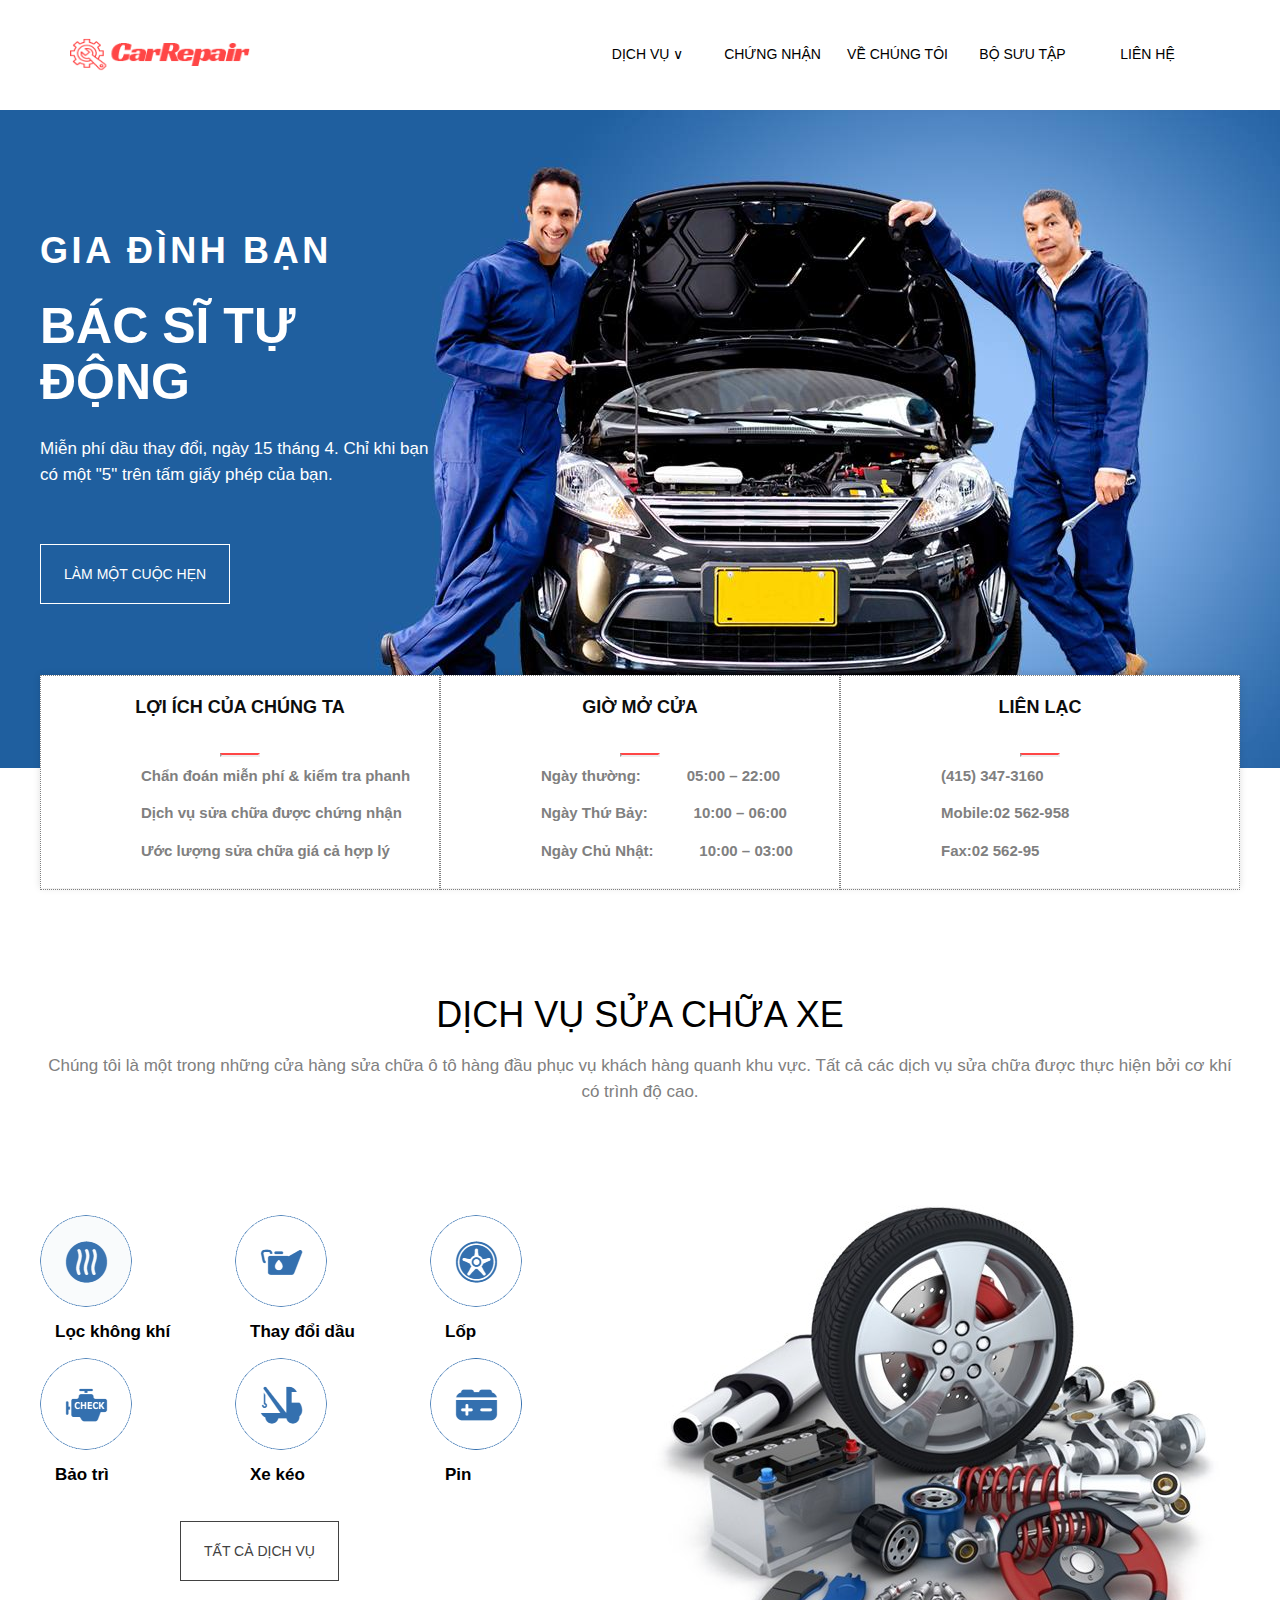
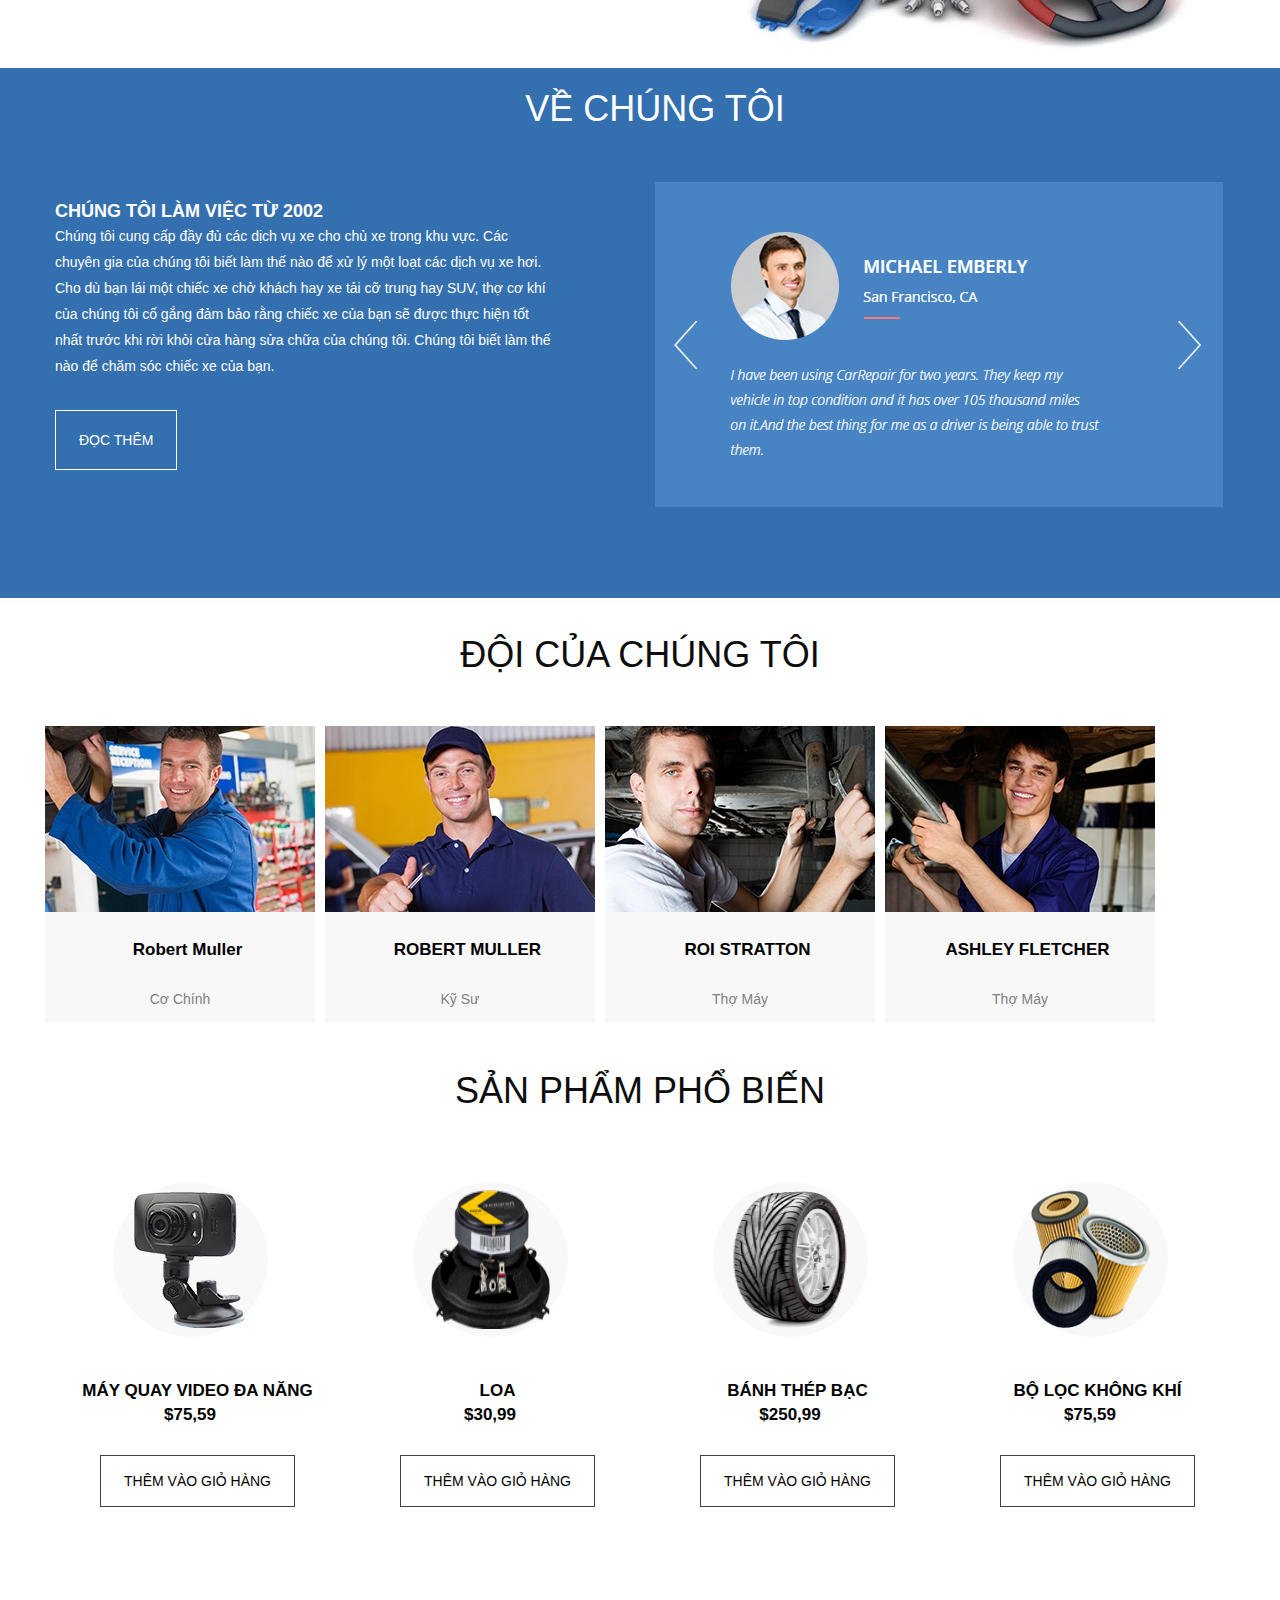
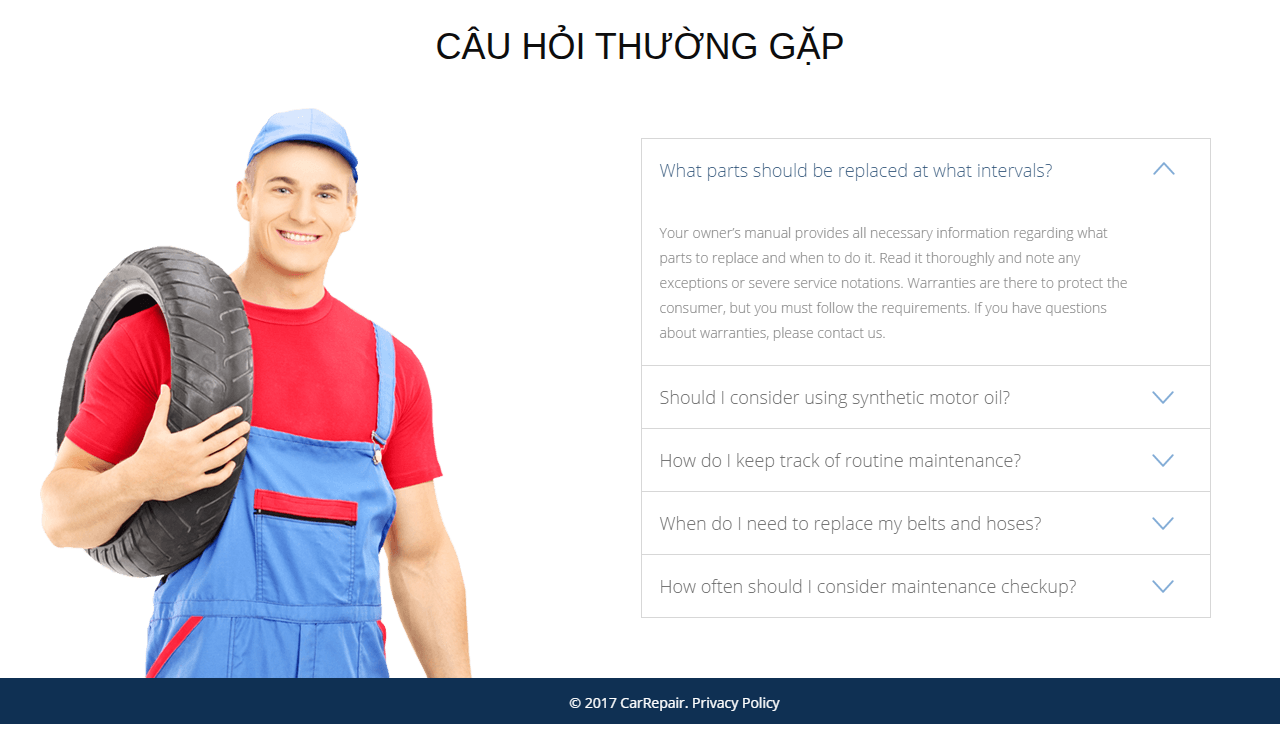
<file: index.html>
<!doctype html>
<html>
<head>
<meta charset="utf-8">
<title>Trang Chủ</title>
<link href="css/style.css" rel="stylesheet">
<script src="js/jquery-1.9.1.min.js"></script>
<script src="js/menu.js"></script>

</head>

<body>
	<main>
		<header>
			<nav>
				<div class="logo">
					<a href="index.html">
						<img src="images/brand.png" width="180" height="33">
					</a>
				</div>
				<div class="menu">
					<ul id="sub1">
						<li><a href="lienhe.html">Liên hệ </a>	</li>
						<li><a href="bosuutap.html">Bộ sưu tập </a></li>
						<li><a href="vechungtoi.html">Về chúng tôi </a></li>
						<li><a href="chungnhan.html">Chứng nhận </a></li>
						<li>
							<a href="">Dịch vụ &or;</a>
							<ul id="sub2">
								<li> <a href="">&rArr; Lọc Ari  </a></li>
								<li><a href="">&rArr; Pin </a></li>
								<li><a href="">&rArr; Lốp </a></li>
								<li><a href="">&rArr; Bảo trì </a></li>
								<li><a href="">&rArr; Xe kéo </a></li>
								<li><a href="">&rArr; Trang 404 </a></li>
							</ul>
						</li>
					</ul>
				</div>
			</nav>
		</header>
		<section id="banner">
			<div class="thongtin">
				<div class="chu">
					<h3>GIA ĐÌNH BẠN</h3><br>
					<h1>BÁC SĨ TỰ ĐỘNG</h1><br>
					<p class="chunho">Miễn phí dầu thay đổi, ngày 15 tháng 4. Chỉ khi bạn có một "5" trên tấm giấy phép của bạn.</p><br>
					<a class="button" href="#">LÀM MỘT CUỘC HẸN</a>
				</div>
				
			</div>
		</section>
		<section id="info">
			<div class="our">
				<div class="thong">
					<h6>LỢI ÍCH CỦA CHÚNG TA</h6><br>
					<hr class="divider">
					<ul id="marked">
                  		<li>Chẩn đoán miễn phí &amp; kiểm tra phanh</li>
                  		<li>Dịch vụ sửa chữa được chứng nhận</li>
                 		<li>Ước lượng sửa chữa giá cả hợp lý</li>
                	</ul>
				</div>
				<div class="thong">
					<h6>GIỜ MỞ CỬA</h6><br>
					<hr class="divider">
					<ul id="marked">
                  		<li>Ngày thường:&nbsp;&nbsp;&nbsp;&nbsp;&nbsp;&nbsp;&nbsp;&nbsp;&nbsp;&nbsp;&nbsp;05:00 – 22:00</li>
                  		<li>Ngày Thứ Bảy:&nbsp;&nbsp;&nbsp;&nbsp;&nbsp;&nbsp;&nbsp;&nbsp;&nbsp;&nbsp;&nbsp;10:00 – 06:00</li>
                 		<li>Ngày Chủ Nhật:&nbsp;&nbsp;&nbsp;&nbsp;&nbsp;&nbsp;&nbsp;&nbsp;&nbsp;&nbsp;&nbsp;10:00 – 03:00</li>
                	</ul>
				</div>
				<div class="thong">
					<h6>LIÊN LẠC</h6><br>
					<hr class="divider">
					<ul id="marked">
                  		<li>(415) 347-3160</li>
                  		<li>Mobile:02 562-958</li>
                 		<li>Fax:02 562-95</li>
                	</ul>
				</div>
				
			</div>
		</section>
		<section id="giua">
			<div class="sell">
				<h3>Dịch vụ sửa chữa xe</h3>
				<p class="subtitle">Chúng tôi là một trong những cửa hàng sửa chữa ô tô hàng đầu phục vụ khách hàng quanh khu vực. Tất cả các dịch vụ sửa chữa được thực hiện bởi cơ khí có trình độ cao.</p>
				<div class="anh">
					<div class="trai">
						<div class="tow">
							<div class="cellid">
								<span class="icon"><img src="images/ic1.PNG"></span><br>
								<a class="link" href="#">Lọc không khí</a>
							</div>
							<div class="cellid">
								<span class="icon"><img src="images/ic2.PNG"></span><br>
								<a class="link" href="#">Thay đổi dầu</a>
							</div>
							<div class="cellid">
								<span class="icon"><img src="images/ic3.PNG"></span><br>
								<a class="link" href="#">Lốp</a>
							</div>
							<div class="cellid">
								<span class="icon"><img src="images/ic4.PNG"></span><br>
								<a class="link" href="#">Bảo trì</a>
							</div>
							<div class="cellid">
								<span class="icon"><img src="images/ic5.PNG"></span><br>
								<a class="link" href="#">Xe kéo</a>
							</div>
							<div class="cellid">
								<span class="icon"><img src="images/ic6.PNG"></span><br>
								<a class="link" href="#">Pin</a>
							</div>
							
							<a class="button2" href="#">TẤT CẢ DỊCH VỤ</a>
						</div>
						
					</div>
					<div class="phai">
						<img src="images/index-1-588x448.jpg">
					</div>
				</div>
			</div>
		</section>
		<section id="md">
			<section id="cangiua">
				<h3 id="about">VỀ CHÚNG TÔI</h3>
				<section id="giua22">
					<section id="we">
						<article>
							<h6 id="wee">CHÚNG TÔI LÀM VIỆC TỪ 2002</h6>
							<p id="tt">
								Chúng tôi cung cấp đầy đủ các dịch vụ xe cho chủ xe trong khu vực. Các chuyên gia của chúng tôi biết làm thế nào để xử lý một loạt các dịch vụ xe hơi. Cho dù bạn lái một chiếc xe chở khách hay xe tải cỡ trung hay SUV, thợ cơ khí của chúng tôi cố gắng đảm bảo rằng chiếc xe của bạn sẽ được thực hiện tốt nhất trước khi rời khỏi cửa hàng sửa chữa của chúng tôi. Chúng tôi biết làm thế nào để chăm sóc chiếc xe của bạn.
							</p>
							<a class="button" href="#">ĐỌC THÊM</a>
						</article>
					</section>
					<section id="san">
						<img src="images/hinh22.PNG">
					</section>
				</section>
			</section>
		</section>
		<section id="team">
			<section id="sell">
				<h3>ĐỘI CỦA CHÚNG TÔI</h3>
				<div class="kieu2">
              		<div class="anha"><img src="images/team-1-270x187.jpg" alt="" width="270" height="187">
                		<div class="caption">
                  			<h6><a class="link" href="#">Robert Muller</a></h6><span>Cơ Chính</span><a class="link" href="#">Tel: 800-700-6200</a>
               			</div>
              		</div>
       			</div>
       			<div class="kieu2">
              		<div class="anha"><img src="images/team-2-270x187.jpg" alt="" width="270" height="187">
                		<div class="caption">
                  			<h6><a class="link" href="#">ROBERT MULLER</a></h6><span>Kỹ Sư</span><a class="link" href="#">Tel: 800-700-6200</a>
               			</div>
              		</div>
       			</div>
       			<div class="kieu2">
              		<div class="anha"><img src="images/team-3-270x187.jpg" alt="" width="270" height="187">
                		<div class="caption">
                  			<h6><a class="link" href="#">ROI STRATTON</a></h6><span>Thợ Máy</span><a class="link" href="#">Tel: 800-700-6200</a>
               			</div>
              		</div>
       			</div>
       			<div class="kieu2">
              		<div class="anha"><img src="images/team-4-270x187.jpg" alt="" width="270" height="187">
                		<div class="caption">
                  			<h6><a class="link" href="#">ASHLEY FLETCHER</a></h6><span>Thợ Máy</span><a class="link" href="#">Tel: 800-700-6200</a>
               			</div>
              		</div>
       			</div>
				
			</section>
		</section>
		<section id="sanpham">
			<section id="sell33">
				<h3>SẢN PHẨM PHỔ BIẾN</h3>
				<div class="spp">
					<div class="sp">
						<div class="wrap"><img src="images/product-1-119x139.png" alt="" width="119" height="139">
                		</div>
                		<h6>
                			<a class="link" href="#">Máy quay video đa năng<br>$75,59</a>
                		</h6>
                		<a class="button3" href="#">THÊM VÀO GIỎ HÀNG</a>
					</div>
					<div class="sp">
						<div class="wrap"><img src="images/product-2-161x102.png" alt="" width="119" height="139">
                		</div>
                		<h6>
                			<a class="link" href="#">LOA<br>$30,99</a>
                		</h6>
                		<a class="button3" href="#">THÊM VÀO GIỎ HÀNG</a>
					</div>
					<div class="sp">
						<div class="wrap"><img src="images/product-3-96x139.png" alt="" width="119" height="139">
                		</div>
                		<h6>
                			<a class="link" href="#">BÁNH THÉP BẠC<br>$250,99</a>
                		</h6>
                		<a class="button3" href="#">THÊM VÀO GIỎ HÀNG</a>
					</div>
					<div class="sp">
						<div class="wrap"><img src="images/product-4-134x136.png" alt="" width="119" height="139">
                		</div>
                		<h6>
                			<a class="link" href="#">BỘ LỌC KHÔNG KHÍ<br>$75,59</a>
                		</h6>
                		<a class="button3" href="#">THÊM VÀO GIỎ HÀNG</a>
					</div>
				</div>
			</section>
		</section>
		<section id="sanpham">
			<section id="sell33">
				<h3>CÂU HỎI THƯỜNG GẶP</h3>
				<div class="nguoi">
					<img src="images/index-2-433x570.png">
				</div>
				<div class="chu22">
					<img src="images/ttp.PNG">
				</div>
			</section>
		</section>
	
		<footer>
			<div class="foo">
				<img src="images/foooter.PNG">
			</div>
			
		</footer>
	</main>
</body>
</html>
</file>
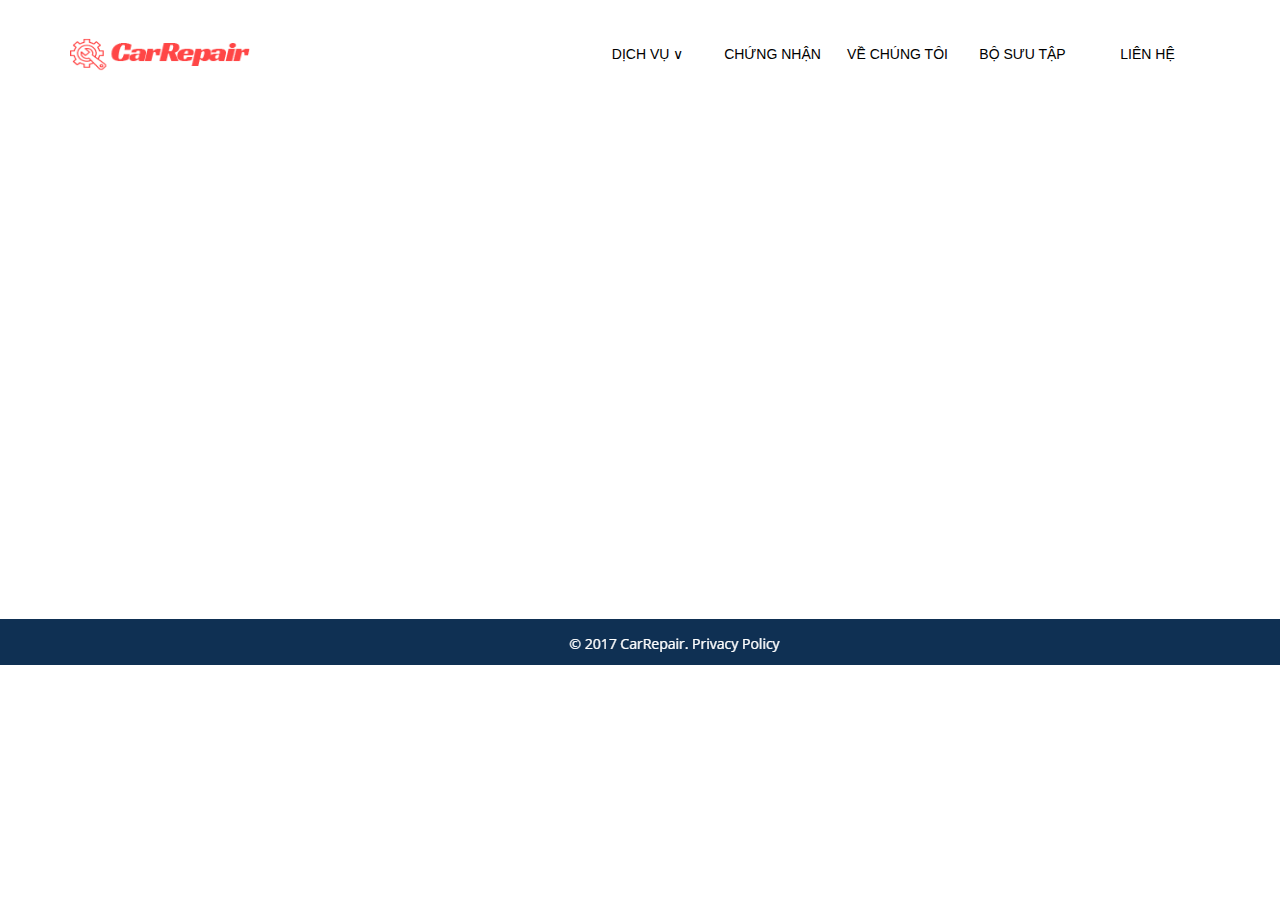
<file: bosuutap.html>
<!doctype html>
<html>
<head>
<meta charset="utf-8">
<title>Bộ Sưu Tập</title>
<link href="css/style3.css" rel="stylesheet">
<script src="js/jquery-1.9.1.min.js"></script>
<script src="js/menu.js"></script>
</head>

<body>
		<main>
		<header>
			<nav>
				<div class="logo">
					<a href="index.html">
						<img src="images/brand.png" width="180" height="33">
					</a>
				</div>
				<div class="menu">
					<ul id="sub1">
						<li><a href="lienhe.html">Liên hệ </a>	</li>
						<li><a href="bosuutap.html">Bộ sưu tập </a></li>
						<li><a href="vechungtoi.html">Về chúng tôi </a></li>
						<li><a href="chungnhan.html">Chứng nhận </a></li>
						<li>
							<a href="">Dịch vụ &or;</a>
							<ul id="sub2">
								<li> <a href="">&rArr; Lọc Ari  </a></li>
								<li><a href="">&rArr; Pin </a></li>
								<li><a href="">&rArr; Lốp </a></li>
								<li><a href="">&rArr; Bảo trì </a></li>
								<li><a href="">&rArr; Xe kéo </a></li>
								<li><a href="">&rArr; Trang 404 </a></li>
							</ul>
						</li>
					</ul>
				</div>
			</nav>
		</header>
		<section id="bosuutap">
			<div class="sell">
				<iframe width="1200" height="500" src="https://www.youtube.com/embed/YGCFmxqfPeQ?ecver=1" frameborder="0" allowfullscreen></iframe>
			</div>
		</section>
		<footer>
			<div class="foo">
				<img src="images/foooter.PNG">
			</div>
			
		</footer>
	</main>
</body>
</html>
</file>
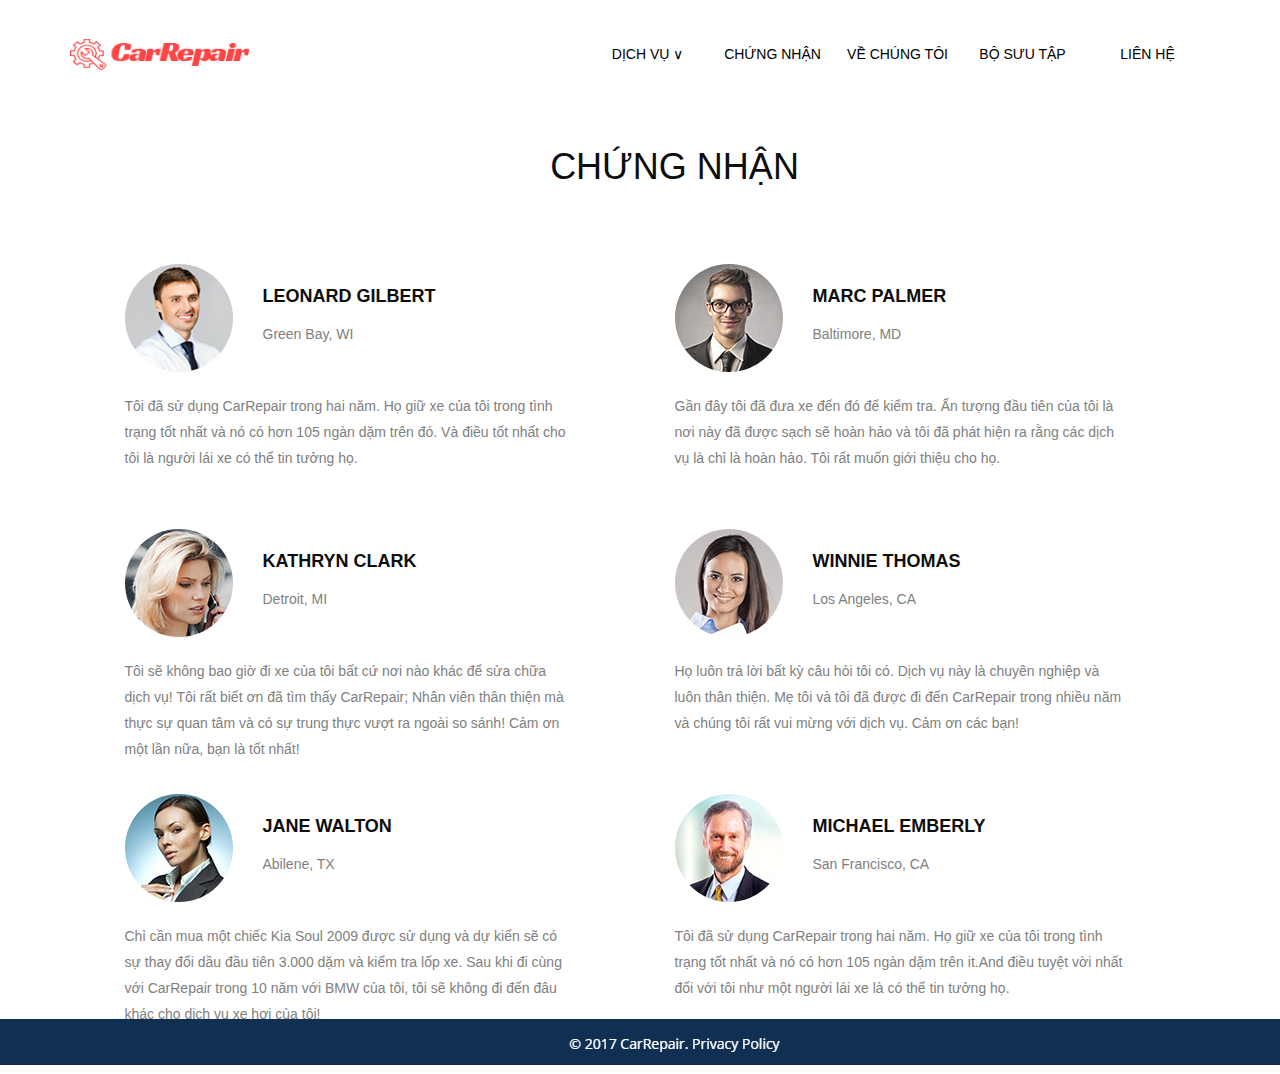
<file: chungnhan.html>
<!doctype html>
<html>
<head>
<meta charset="utf-8">
<title>Chứng Nhận</title>
<link href="css/style1.css" rel="stylesheet">
<script src="js/jquery-1.9.1.min.js"></script>
<script src="js/menu.js"></script>
</head>
	<main>
		<header>
			<nav>
				<div class="logo">
					<a href="index.html">
						<img src="images/brand.png" width="180" height="33">
					</a>
				</div>
				<div class="menu">
					<ul id="sub1">
						<li><a href="lienhe.html">Liên hệ </a>	</li>
						<li><a href="bosuutap.html">Bộ sưu tập </a></li>
						<li><a href="vechungtoi.html">Về chúng tôi </a></li>
						<li><a href="chungnhan.html">Chứng nhận </a></li>
						<li>
							<a href="">Dịch vụ &or;</a>
							<ul id="sub2">
								<li> <a href="">&rArr; Lọc Ari  </a></li>
								<li><a href="">&rArr; Pin </a></li>
								<li><a href="">&rArr; Lốp </a></li>
								<li><a href="">&rArr; Bảo trì </a></li>
								<li><a href="">&rArr; Xe kéo </a></li>
								<li><a href="">&rArr; Trang 404 </a></li>
							</ul>
						</li>
					</ul>
				</div>
			</nav>
		</header>
		<section id="chungnhan">
			<div class="giua">
				<h3>Chứng Nhận</h3>
				<div class="duoi">
					<div class="cnn">
						<div class="tren">
							<div class="hinhh">
								<img src="images/blockquote-1-108x108.jpg" width="108" height="108">
							</div>
							<div class="chu">
								<cite>Leonard Gilbert</cite>
                    			<p>Green Bay, WI</p>
							</div>
						</div>
						<div class="duoii">
							<p>
                    			
								Tôi đã sử dụng CarRepair trong hai năm. Họ giữ xe của tôi trong tình trạng tốt nhất và nó có hơn 105 ngàn dặm trên đó. Và điều tốt nhất cho tôi là người lái xe có thể tin tưởng họ.
                  			</p>
						</div>
					</div>
					<div class="cnn">
						<div class="tren">
							<div class="hinhh">
								<img src="images/blockquote-5-108x108.jpg" width="108" height="108">
							</div>
							<div class="chu">
								<cite>MARC PALMER</cite>
                    			<p>Baltimore, MD</p>
							</div>
						</div>
						<div class="duoii">
							<p>
                    			
								Gần đây tôi đã đưa xe đến đó để kiểm tra. Ấn tượng đầu tiên của tôi là nơi này đã được sạch sẽ hoàn hảo và tôi đã phát hiện ra rằng các dịch vụ là chỉ là hoàn hảo. Tôi rất muốn giới thiệu cho họ.
                  			</p>
						</div>
					</div>
					<div class="cnn">
						<div class="tren">
							<div class="hinhh">
								<img src="images/blockquote-2-108x108.jpg" width="108" height="108">
							</div>
							<div class="chu">
								<cite>KATHRYN CLARK</cite>
                    			<p>Detroit, MI</p>
							</div>
						</div>
						<div class="duoii">
							<p>
                    			
								Tôi sẽ không bao giờ đi xe của tôi bất cứ nơi nào khác để sửa chữa dịch vụ! Tôi rất biết ơn đã tìm thấy CarRepair; Nhân viên thân thiện mà thực sự quan tâm và có sự trung thực vượt ra ngoài so sánh! Cảm ơn một lần nữa, bạn là tốt nhất!
                  			</p>
						</div>
					</div>
					<div class="cnn">
						<div class="tren">
							<div class="hinhh">
								<img src="images/blockquote-3-108x108.jpg" width="108" height="108">
							</div>
							<div class="chu">
								<cite>WINNIE THOMAS</cite>
                    			<p>Los Angeles, CA</p>
							</div>
						</div>
						<div class="duoii">
							<p>
                    			
								Họ luôn trả lời bất kỳ câu hỏi tôi có. Dịch vụ này là chuyên nghiệp và luôn thân thiện. Mẹ tôi và tôi đã được đi đến CarRepair trong nhiều năm và chúng tôi rất vui mừng với dịch vụ. Cảm ơn các bạn!
                  			</p>
						</div>
					</div>
					<div class="cnn">
						<div class="tren">
							<div class="hinhh">
								<img src="images/blockquote-7-108x108.jpg" width="108" height="108">
							</div>
							<div class="chu">
								<cite>JANE WALTON</cite>
                    			<p>Abilene, TX</p>
							</div>
						</div>
						<div class="duoii">
							<p>
                    			
								Chỉ cần mua một chiếc Kia Soul 2009 được sử dụng và dự kiến ​​sẽ có sự thay đổi dầu đầu tiên 3.000 dặm và kiểm tra lốp xe. Sau khi đi cùng với CarRepair trong 10 năm với BMW của tôi, tôi sẽ không đi đến đâu khác cho dịch vụ xe hơi của tôi!
                  			</p>
						</div>
					</div>
					<div class="cnn">
						<div class="tren">
							<div class="hinhh">
								<img src="images/blockquote-4-108x108.jpg" width="108" height="108">
							</div>
							<div class="chu">
								<cite>MICHAEL EMBERLY</cite>
                    			<p>San Francisco, CA</p>
							</div>
						</div>
						<div class="duoii">
							<p>
                    			
								Tôi đã sử dụng CarRepair trong hai năm. Họ giữ xe của tôi trong tình trạng tốt nhất và nó có hơn 105 ngàn dặm trên it.And điều tuyệt vời nhất đối với tôi như một người lái xe là có thể tin tưởng họ.
                  			</p>
						</div>
					</div>
					
					
				</div>
			</div>
			
		</section>
		<footer>
			<div class="foo">
				<img src="images/foooter.PNG">
			</div>
			
		</footer>
	</main>
<body>
</body>
</html>
</file>
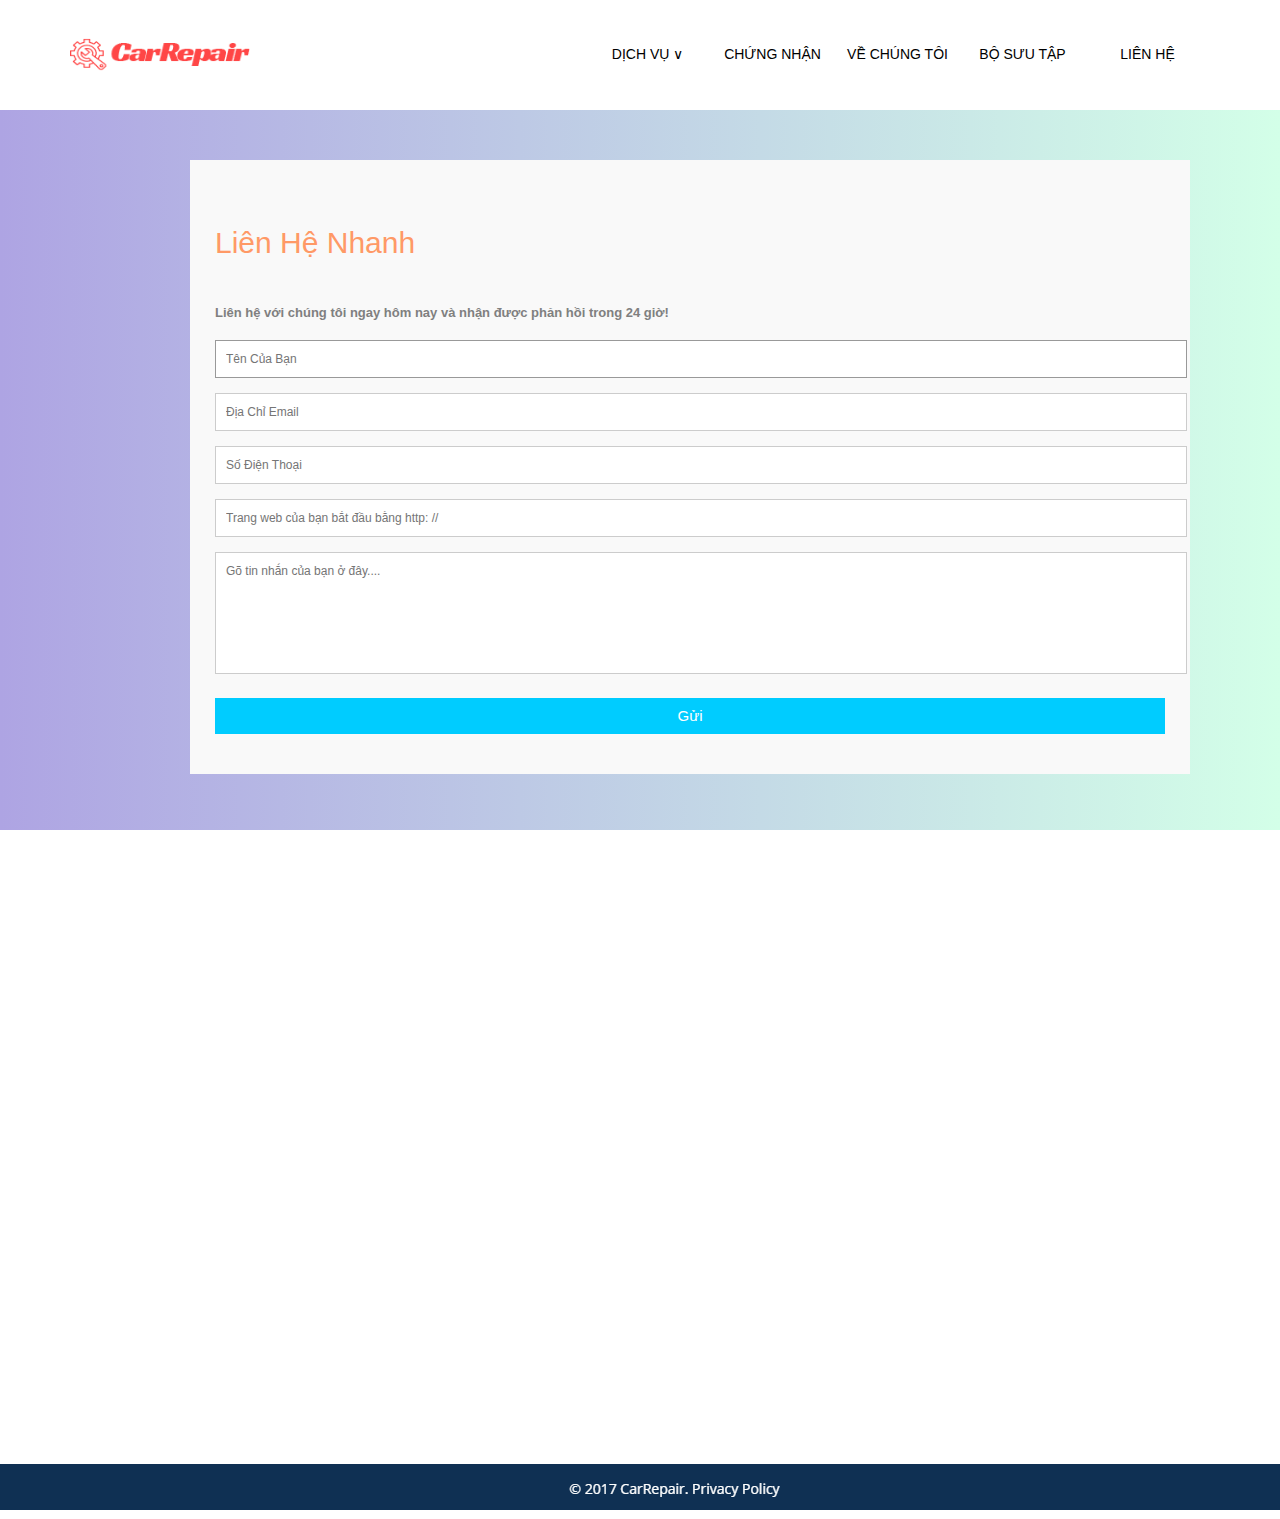
<file: lienhe.html>
<!doctype html>
<html>
<head>
<meta charset="utf-8">
<title>Liên Hệ</title>
<link href="css/style4.css" rel="stylesheet">
<script src="js/jquery-1.9.1.min.js"></script>
<script src="js/menu.js"></script>
</head>

<body>
	<main>
		<header>
			<nav>
				<div class="logo">
					<a href="index.html">
						<img src="images/brand.png" width="180" height="33">
					</a>
				</div>
				<div class="menu">
					<ul id="sub1">
						<li><a href="lienhe.html">Liên hệ </a>	</li>
						<li><a href="bosuutap.html">Bộ sưu tập </a></li>
						<li><a href="vechungtoi.html">Về chúng tôi </a></li>
						<li><a href="chungnhan.html">Chứng nhận </a></li>
						<li>
							<a href="">Dịch vụ &or;</a>
							<ul id="sub2">
								<li> <a href="">&rArr; Lọc Ari  </a></li>
								<li><a href="">&rArr; Pin </a></li>
								<li><a href="">&rArr; Lốp </a></li>
								<li><a href="">&rArr; Bảo trì </a></li>
								<li><a href="">&rArr; Xe kéo </a></li>
								<li><a href="">&rArr; Trang 404 </a></li>
							</ul>
						</li>
					</ul>
				</div>
			</nav>
		</header>
		<section id="lienhe">
			<div class="container">  
  				<form id="contact" action="" method="post">
    				<h3>Liên Hệ Nhanh</h3>
    				<h4>Liên hệ với chúng tôi ngay hôm nay và nhận được phản hồi trong 24 giờ!</h4>
    				<fieldset>
      					<input placeholder="Tên Của Bạn" type="text" tabindex="1" required autofocus>
    				</fieldset>
    				<fieldset>
      					<input placeholder="Địa Chỉ Email " type="email" tabindex="2" required>
    				</fieldset>
    				<fieldset>
      					<input placeholder="Số Điện Thoại" type="tel" tabindex="3" required>
    				</fieldset>
    				<fieldset>
      					<input placeholder="Trang web của bạn bắt đầu bằng http: //" type="url" tabindex="4" required>
    				</fieldset>
    				<fieldset>
      					<textarea placeholder="Gõ tin nhắn của bạn ở đây...." tabindex="5" required></textarea>
    				</fieldset>
    				<fieldset>
      					<button name="submit" type="submit" id="contact-submit" data-submit="...Sending">Gửi</button>
    				</fieldset>
  				</form>
 
  
				</div>
		</section>
		<section id="bando">
			<iframe src="https://www.google.com/maps/embed?pb=!1m18!1m12!1m3!1d3273.1070077597587!2d108.05479622061263!3d12.687155082096613!2m3!1f0!2f0!3f0!3m2!1i1024!2i768!4f13.1!3m3!1m2!1s0x0%3A0x4a950c104f61c8bb!2zVHLGsOG7nW5nIENhbyDEkeG6s25nIHRo4buxYyBow6BuaCBGUFQgUG95dGVjaG5pYyBUw6J5IE5ndXnDqm4!5e0!3m2!1svi!2s!4v1499063713648" width="1349" height="625" frameborder="0" style="border:0" allowfullscreen></iframe>
		</section>
		<footer>
			<div class="foo">
				<img src="images/foooter.PNG">
			</div>
			
		</footer>
	</main>
</body>
</html>
</file>
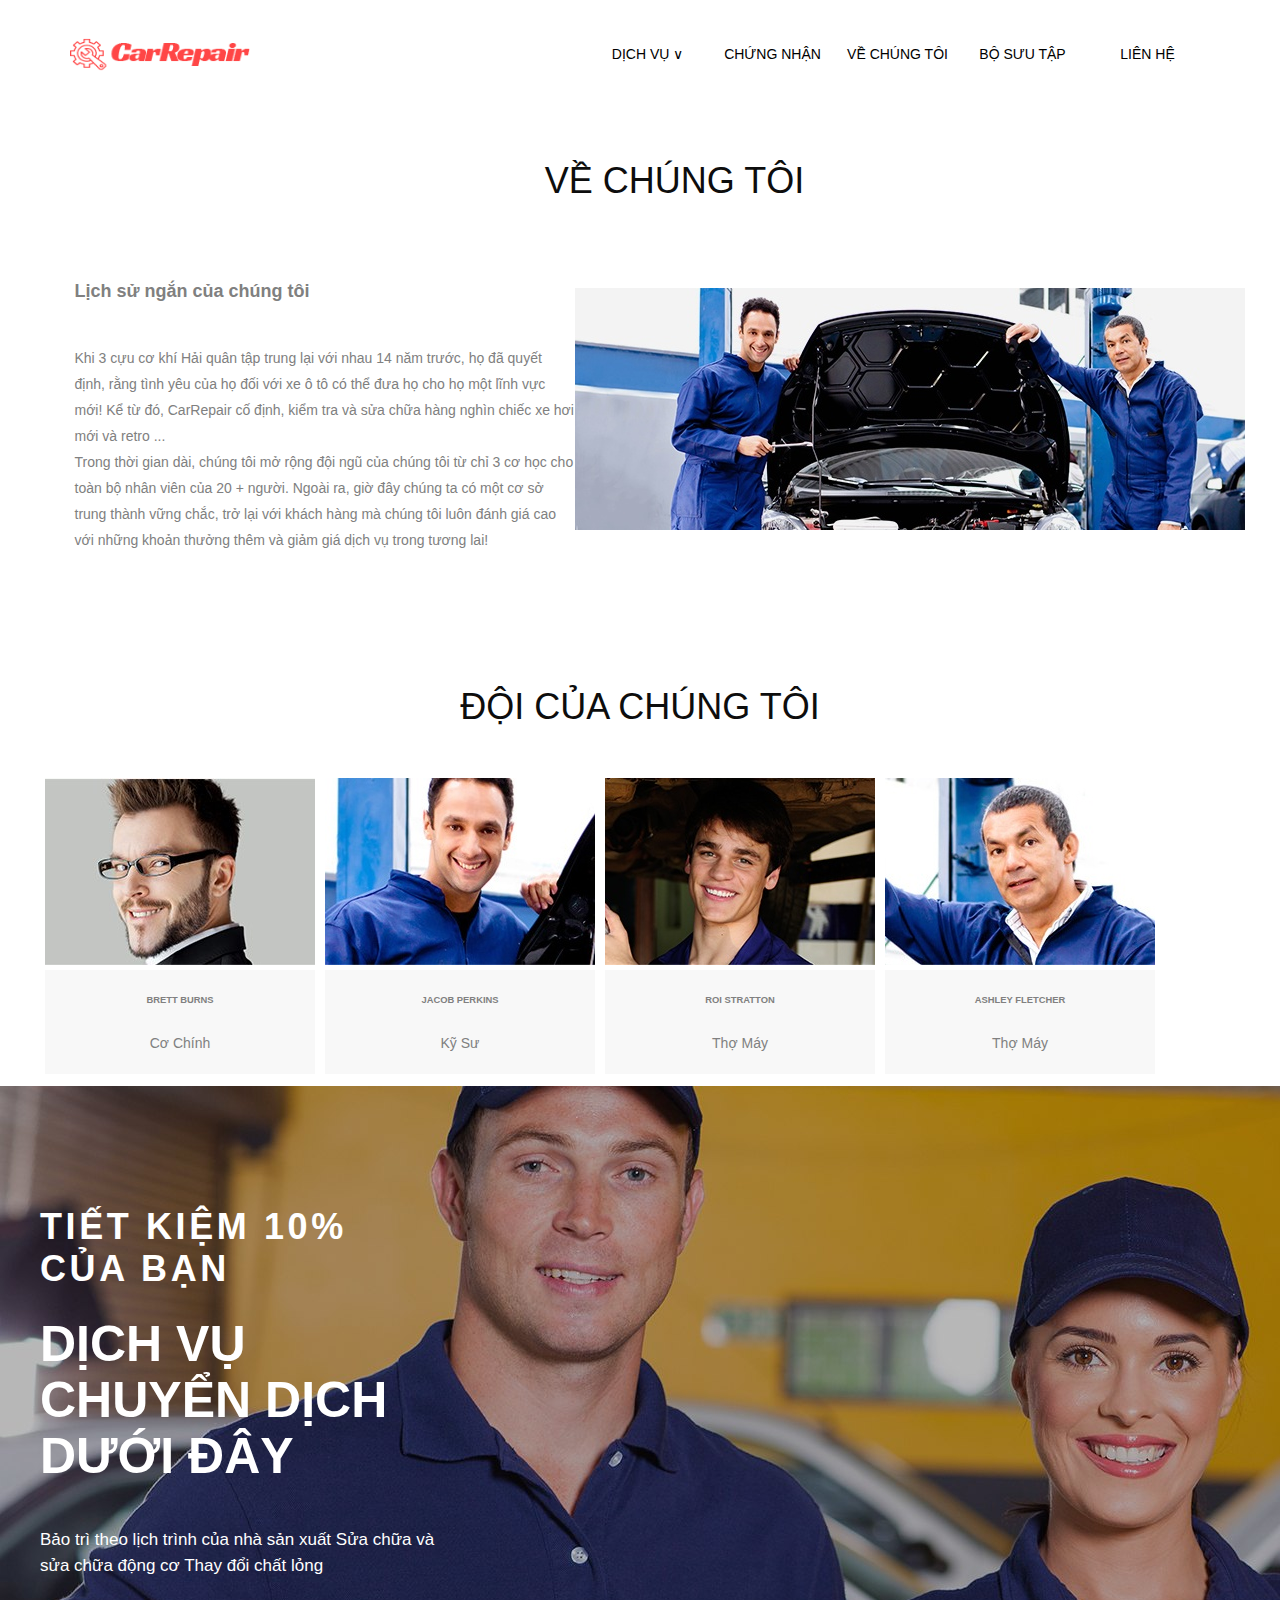
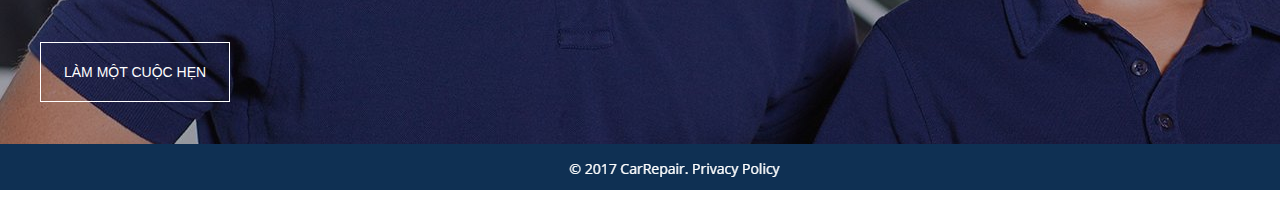
<file: vechungtoi.html>
<!doctype html>
<html>
<head>
<meta charset="utf-8">
<title>Về Chúng Tôi</title>
<link href="css/style2.css" rel="stylesheet">
<script src="js/jquery-1.9.1.min.js"></script>
<script src="js/menu.js"></script>
</head>

<body>
	<main>
		<header>
			<nav>
				<div class="logo">
					<a href="index.html">
						<img src="images/brand.png" width="180" height="33">
					</a>
				</div>
				<div class="menu">
					<ul id="sub1">
						<li><a href="lienhe.html">Liên hệ </a>	</li>
						<li><a href="bosuutap.html">Bộ sưu tập </a></li>
						<li><a href="vechungtoi.html">Về chúng tôi </a></li>
						<li><a href="chungnhan.html">Chứng nhận </a></li>
						<li>
							<a href="">Dịch vụ &or;</a>
							<ul id="sub2">
								<li> <a href="">&rArr; Lọc Ari  </a></li>
								<li><a href="">&rArr; Pin </a></li>
								<li><a href="">&rArr; Lốp </a></li>
								<li><a href="">&rArr; Bảo trì </a></li>
								<li><a href="">&rArr; Xe kéo </a></li>
								<li><a href="">&rArr; Trang 404 </a></li>
							</ul>
						</li>
					</ul>
				</div>
			</nav>
		</header>
		<section id="ve">
			<div class="one">
				<h3>Về Chúng Tôi</h3>
				<div class="chutrai">
					<h6>Lịch sử ngắn của chúng tôi</h6>
					<p>
						Khi 3 cựu cơ khí Hải quân tập trung lại với nhau 14 năm trước, họ đã quyết định, rằng tình yêu của họ đối với xe ô tô có thể đưa họ cho họ một lĩnh vực mới! Kể từ đó, CarRepair cố định, kiểm tra và sửa chữa hàng nghìn chiếc xe hơi mới và retro ... <br>Trong thời gian dài, chúng tôi mở rộng đội ngũ của chúng tôi từ chỉ 3 cơ học cho toàn bộ nhân viên của 20 + người. Ngoài ra, giờ đây chúng ta có một cơ sở trung thành vững chắc, trở lại với khách hàng mà chúng tôi luôn đánh giá cao với những khoản thưởng thêm và giảm giá dịch vụ trong tương lai!</p>
				</div>
				<div class="hinhphai">
					<img src="images/about-1-670x242.jpg">
				</div>
			</div>
		</section>
		<section id="team">
			<section id="sell">
				<h3>ĐỘI CỦA CHÚNG TÔI</h3>
				<div class="kieu2">
              		<div class="anha"><img src="images/about-2-270x187.jpg" alt="" width="270" height="187">
                		<div class="caption">
                  			<h6><p>BRETT BURNS</p></h6><span>Cơ Chính</span><p class="link" href="#">Tel: 800-700-6200</p>
               			</div>
              		</div>
       			</div>
       			<div class="kieu2">
              		<div class="anha"><img src="images/about-3-270x187.jpg" alt="" width="270" height="187">
                		<div class="caption">
                  			<h6><p>JACOB PERKINS</p></h6><span>Kỹ Sư</span><p class="link" href="#">Tel: 800-700-6200</p>
               			</div>
              		</div>
       			</div>
       			<div class="kieu2">
              		<div class="anha"><img src="images/about-4-270x187.jpg" alt="" width="270" height="187">
                		<div class="caption">
                  			<h6><p >ROI STRATTON</p></h6><span>Thợ Máy</span><p class="link" href="#">Tel: 800-700-6200</p>
               			</div>
              		</div>
       			</div>
       			<div class="kieu2">
              		<div class="anha"><img src="images/about-5-270x187.jpg" alt="" width="270" height="187">
                		<div class="caption">
                  			<h6><p >ASHLEY FLETCHER</p></h6><span>Thợ Máy</span><p class="link" href="#">Tel: 800-700-6200</p>
               			</div>
              		</div>
       			</div>
				
			</section>
		</section>
		<section id="banner">
			<div class="thongtin">
				<div class="chu">
					<h3> TIẾT KIỆM 10% CỦA BẠN</h3><br>
					<h1>DỊCH VỤ CHUYỂN DỊCH DƯỚI ĐÂY</h1><br>
					<p class="chunho">Bảo trì theo lịch trình của nhà sản xuất
										Sửa chữa và sửa chữa động cơ
										Thay đổi chất lỏng</p><br>
					<a class="button" href="#">LÀM MỘT CUỘC HẸN</a>
				</div>
				
			</div>
		</section>
		<footer>
		
			<div class="foo">
				<img src="images/foooter.PNG">
			</div>
			
		</footer>
	</main>
</body>
</html>
</file>
<file: css/style.css>
@charset "utf-8";
/* CSS Document */
@font-face {
    font-family: Scriptina KT;
    src: url('../font/UTM Scriptina KT.ttf');
}
body{
	margin: 0px;
	padding: 0px;	
	font-family: "Open Sans",sans-serif;
    font-size: 14px;
    line-height: 1.85714;
    color: #808080;
    background-color: #fff;
    font-weight: 300;
}
main{
	margin: 0 auto;
	width: 100%;
	height: auto;
}
header{
	width: 100%;
	height: 110px;
}
nav{
	width: 100%;
	height: 110px;
	margin: 0 auto;
	background-color: white;
	position: fixed;
	z-index: 2;
}
.logo{
	margin-top: 38px;
	float: left;
}
.logo img{
	margin-left: 70px;
}
.menu{
	width: auto;
	height: auto;
	float: right;
	margin-top: 38px;
	margin-right: 70px;
	
}
ul#sub1, ul#sub2{
	list-style: none;
	margin: 0px;
	padding: 0px;
	color: #000;
    font-size: 14px;
    font-weight: 400;
    line-height: 22px;
    text-transform: uppercase;
	background-color: white;
}
#sub1 li{
	position: relative;
	float: right;
	padding-top: 5px;
	width: 125px;
	height: 30px;
	text-align: center;
	transition: 3s all ease;
	padding-bottom: 20px;
	
}

#sub2 li{
	text-align: left;
	text-transform: none;
    background-color: white;
	padding-bottom: 20px;
	
}
#sub2 li:first-child{
	margin-top: 20px;
}
#sub1 li a{
	color: black;
	text-decoration: none;
	

}

ul#sub2 {
	display: none;
}
#sub1 li a:hover{
	color:red;
}

ul#sub1 li:hover ul#sub2{
	display: block;
}
section#banner{
	width: 100%;
	height: 658px;
	background-color: azure;
	margin:  0 auto;
	background-image: url(../images/bg-image-1.jpg);
}
.thongtin{
	width: 1200px;
	height: 500px;
	margin: 0 auto;
}
.chu{
	width: 400px;
	height: 300px;
	float: left;
	margin-top: 120px;
}
.chu h3 {
    letter-spacing: 0.1em;
	color: white;
	line-height: 1.16667;
    font-size: 36px;
	margin-top: 0;
    margin-bottom: 0;
}
.chu h1{
	color: white;
	line-height: 1.12;
    font-size: 50px;
	margin-top: 0;
    margin-bottom: 0;
}
p.chunho{
	font-size: 17px;
    font-weight: 400;
    line-height: 26px;
	color: white;
}
.button{
    padding: 17px 23px;
    font-size: 14px;
    line-height: 24px;
    border-radius: 0;
    border-width: 1px;
	border: 1px solid white;
	color: white;
	margin-top: 20px;
	transition: 250ms all ease-in-out;
	float: left;
}
a.button{
	text-decoration: none;
}
.button:hover{
	background-color: red;
	border-color: red;
}
section#info{
	width: 100%;
	height: 213px;
	margin-top: -93px;
}
.our{
	width: 1200px;
	height: 213px;
	margin: 0 auto;
	background-color: #fff;
    box-shadow: 0 0px 7px 0 rgba(0,0,0,0.13);
}
.thong{
	width: 398px;
	height: 213px;
	float: left;
	border: 1px dotted gray;
}
.thong h6{
	line-height: 1.33333;
    font-size: 18px;
	font-weight: 600;
	color: #0d0d0d;
	text-align: center;
	margin-bottom: 0;
	margin-top: 20px;
}
.divider {
    margin-bottom: 0;
    border-top: 1px solid #ff4646;
	width: 36px;
    border-width: 2px;
}
ul#marked{
	list-style: none;
	padding: 0;
	margin: 0;
	text-align: left;
	display: block;
	margin-left: 100px;
	font-weight: 600;
	font-size: 15px;
	line-height: 2.5;

}
#marked{
	margin-top: 25px;
	
}
section#giua{
	width: 100%;
	height: 630px;
	padding-top: 70px;
    padding-bottom: 80px;
	
}
.sell{
	width: 1200px;
	height: 607px;
	margin: 0 auto;
	
}
p {
    margin: 0 0 10px;
}
.sell h3{
	color: black;
	line-height: 1.16667;
    font-size: 36px;
	margin-bottom: 0;
    text-transform: uppercase;
    font-weight: 300;
    text-align: center;
}
.subtitle{
	font-size: 17px;
    line-height: 26px;
    font-weight: 400;
	text-align: center;
	margin-top: 17px;
}
.anh{
	width: 1200px;
	height: 446px;
	margin-top: 50px;
}
.trai{
	width: 600px;
	height: 446px;
	float: left;
}
.tow{
	width: 600px;
	height: 396px;
	margin-top: 50px;
}
.phai{
	width: 600px;
	height: 396px;
	float: right;
	margin-top: 50px;
}
.cellid{
	width: 195px;
	height: 143px;
	float: left;
}
.link{
	text-decoration: none;
	text-align: center;
	color: black;
	font-size: 17px;
    font-weight: 600;
	margin-left: 15px;
	
}
.icon img{
	width: 92px;
    height: 92px;
    text-align: center;
	border-radius: 50%;
	margin-top: 10px;
}

.icon:hover img{
	color: #fff;
    background-color: #3470af;
    box-shadow: 0 0 0 10px #c5d5e6;
	transition: 250ms ease-in;
}
section#md{
	width: 100%;
	height: 480px;
	padding-top: 20px;
    padding-bottom: 30px;
	background: #3470af;
}
.button2{
    padding: 17px 23px;
    font-size: 14px;
    line-height: 24px;
    border-width: 1px;
	border: 1px solid #424242;
	color: #424242;
	margin-top: 30px;
	margin-left: 140px;
	transition: 250ms all ease-in-out;
	float: left;
}
a.button2{
	text-decoration: none;
}
.button2:hover{
	background-color: red;
	border-color: red;
}
.button3{
    padding: 17px 23px;
    font-size: 14px;
    line-height: 24px;
    border-width: 1px;
	border: 1px solid #424242;
	color: black;
	margin-top: 60px;
	margin-left: 60px;
	transition: 250ms all ease-in-out;
}
a.button3{
	text-decoration: none;
}
.button3:hover{
	background-color: red;
	border-color: #ff4646;
}
#cangiua{
	width: 100%;
	height: 417px;
	margin: 0 auto;
	margin-right: auto;
    margin-left: auto;
    padding-left: 15px;
    padding-right: 15px;
}
h3#about{
	text-align: center;
	margin-top: 0;
	color: #fff;
	line-height: 1.16667;
    font-size: 36px;
	margin-bottom: 0;
    text-transform: uppercase;
    font-weight: 300;
}
section#giua22{
	width: 1200px;
	height: 325px;
	margin: 0 auto;
	margin-top: 50px;
}
section#we{
	width: 500px;
	height: 325px;
	float: left;
}
section#san{
	width: 600px;
	height: 325px;
	float: right;
}
h6#wee{
	line-height: 1.33333;
    font-size: 18px;
	font-weight: 600;
	color: white;
	text-align: center;
	margin-bottom: 0;
	margin-top: 20px;
	text-align: left;
}
p#tt{
	color: white;
	margin-top: 25px;
	margin: 0 0 10px;
	display: block;
}
section#team{
	width: 100%;
	height: 400px;
	
}
section#sell{
	width: 1200px;
	height: 400px;
	margin: 0 auto;
	margin-right: auto;
    margin-left: auto;
    padding-left: 15px;
    padding-right: 15px;
	z-index: 1;
}
#sell h3{
	text-align: center;
	margin-bottom: 0;
    text-transform: uppercase;
    font-weight: 300;
    color: #0d0d0d;
	line-height: 1.16667;
    font-size: 36px;
}
#sell33 h3{
	text-align: center;
	margin-bottom: 0;
    text-transform: uppercase;
    font-weight: 300;
    color: #0d0d0d;
	line-height: 1.16667;
    font-size: 36px;	
}
.kieu2{
	float: left;
	width: 270px;
	height: 274px;
	margin-left: 5px;
	margin-right: 5px;
	margin-top: 50px;
	text-align: center;
}

.anha {
    padding-bottom: 100px;
	position: relative;
    overflow: hidden;
}

.anha .caption {
    position: absolute;
    right: 0;
    left: 0;
    bottom: 0;
    transform: translateY(52px);
    transition: 250ms ease-in;
	background-color: #f8f8f8;
}

.anha .caption>.link {
    opacity: 0;
	display: block;
    padding-top: 15px;
    margin-top: 13px;
    border-top: 1px solid #d7d7d7;
}


.anha:hover .caption {
    transform: translateY(0);
}

.anha:hover .caption>.link {
    opacity: 1;
}


section#sanpham{
	width: 100%;
	height: 520px;
}
section#sell33{
	width: 1200px;
	height: 511px;
	margin: 0 auto;
}
.spp{
	width: 1200px;
	height: 419px;
	margin-top: 30px;
}
.sp{
	width: 300px;
	height: 374px;
	float: left;
}
.sp:hover{
	box-shadow: 0 0 5px rgba(0,0,0,0.19);
	background-color: white;
}
.wrap {
    display: flex;
    align-items: center;
    justify-content: center;
    border-radius: 50%;
    background-color: #f8f8f8;
    width: 155px;
    height: 155px;
    margin-left: auto;
    margin-right: auto;
    transition: 250ms ease-in;
	margin-top: 40px;
	transform: scale(1);
}
.wrap:hover{
	
	transform: scale(1.2);
}
.sp h6{
	color: black;
	text-align: center;
	font-weight: 400;
	line-height: 1.33333;
    font-size: 18px;
	text-transform: uppercase;
}
.nguoi{
	width: 600px;
	height: 570px;
	float: left;
	margin-top: 40px;
	
}
.chu22{
	width: 600px;
	height:540px;
	float: left;
	margin-top: 70px;
}

.foo{
	width: 1349px;
	height: auto;
	margin: 0 auto;
}
</file>
<file: css/style3.css>
@charset "utf-8";
/* CSS Document */
body{
	margin: 0px;
	padding: 0px;	
	font-family: "Open Sans",sans-serif;
    font-size: 14px;
    line-height: 1.85714;
    color: #808080;
    background-color: #fff;
    font-weight: 300;
}
main{
	margin: 0 auto;
	width: 100%;
	height: auto;
}
header{
	width: 100%;
	height: 110px;
}
nav{
	width: 100%;
	height: 110px;
	margin: 0 auto;
	background-color: white;
	position: fixed;
	z-index: 2;
}
.logo{
	margin-top: 38px;
	float: left;
}
.logo img{
	margin-left: 70px;
}
.menu{
	width: auto;
	height: auto;
	float: right;
	margin-top: 38px;
	margin-right: 70px;
	
}
ul#sub1, ul#sub2{
	list-style: none;
	margin: 0px;
	padding: 0px;
	color: #000;
    font-size: 14px;
    font-weight: 400;
    line-height: 22px;
    text-transform: uppercase;
	background-color: white;
}
#sub1 li{
	position: relative;
	float: right;
	padding-top: 5px;
	width: 125px;
	height: 30px;
	text-align: center;
	transition: 3s all ease;
	padding-bottom: 20px;
	
}

#sub2 li{
	text-align: left;
	text-transform: none;
    background-color: white;
	padding-bottom: 20px;
	
}
#sub2 li:first-child{
	margin-top: 20px;
}
#sub1 li a{
	color: black;
	text-decoration: none;
	

}

ul#sub2 {
	display: none;
}
#sub1 li a:hover{
	color:red;
}

ul#sub1 li:hover ul#sub2{
	display: block;
}
#bosuutap{
	width: 1349px;
	height: auto;
}
.sell{
	width: 1200px;
	height: auto;
	margin: 0 auto;
	
}
.foo{
	width: 1349px;
	height: auto;
	margin: 0 auto;
}
</file>
<file: css/style1.css>
@charset "utf-8";
/* CSS Document */
body{
	margin: 0px;
	padding: 0px;	
	font-family: "Open Sans",sans-serif;
    font-size: 14px;
    line-height: 1.85714;
    color: #808080;
    background-color: #fff;
    font-weight: 300;
}
main{
	margin: 0 auto;
	width: 100%;
	height: auto;
}
header{
	width: 100%;
	height: 110px;
}
nav{
	width: 100%;
	height: 110px;
	margin: 0 auto;
	background-color: white;
	position: fixed;
	z-index: 2;
}
.logo{
	margin-top: 38px;
	float: left;
}
.logo img{
	margin-left: 70px;
}
.menu{
	width: auto;
	height: auto;
	float: right;
	margin-top: 38px;
	margin-right: 70px;
	
}
ul#sub1, ul#sub2{
	list-style: none;
	margin: 0px;
	padding: 0px;
	color: #000;
    font-size: 14px;
    font-weight: 400;
    line-height: 22px;
    text-transform: uppercase;
	background-color: white;
}
#sub1 li{
	position: relative;
	float: right;
	padding-top: 5px;
	width: 125px;
	height: 30px;
	text-align: center;
	transition: 3s all ease;
	padding-bottom: 20px;
	
}

#sub2 li{
	text-align: left;
	text-transform: none;
    background-color: white;
	padding-bottom: 20px;
	
}
#sub2 li:first-child{
	margin-top: 20px;
}
#sub1 li a{
	color: black;
	text-decoration: none;
	

}

ul#sub2 {
	display: none;
}
#sub1 li a:hover{
	color:red;
}

ul#sub1 li:hover ul#sub2{
	display: block;
}
#chungnhan{
	width: 1349px;
	height: auto;
	padding-bottom: 80px;
}
.giua{
	width: 1200px;
	height: auto;
	margin: 0 auto;
}
.giua h3{
	line-height: 1.16667;
    font-size: 36px;
	text-transform: uppercase;
    font-weight: 300;
    color: #0d0d0d;
	text-align: center;
}
.duoi{
	width: 1200px;
	height: auto;
}
.cnn{
	width: 500px;
	height: 225px;
	float: left;
	margin-left: 50px;
	margin-top: 40px;
}
.hinhh img{
	border-radius: 50%;
}
.tren{
	width: 450px;
	height: 108px;
}
.hinhh{
	float: left;
	width: auto;
	height: auto;
}
.chu{
	float: left;
	margin-left: 30px;
	margin-top: 20px;
}
cite {
    display: block;
    font: 600 18px/24px "Open Sans",sans-serif;
    text-transform: uppercase;
    color: #0d0d0d;
}
.duoii{
	width: 450px;
	height: 75px;
	margin-top: 22px;
}
.foo{
	width: 1349px;
	height: auto;
	margin: 0 auto;
}
</file>
<file: css/style4.css>
@charset "utf-8";
/* CSS Document */
body{
	margin: 0px;
	padding: 0px;	
	font-family: "Open Sans",sans-serif;
    font-size: 14px;
    line-height: 1.85714;
    color: #808080;
    background-color: #fff;
    font-weight: 300;
}
main{
	margin: 0 auto;
	width: 100%;
	height: auto;
}
header{
	width: 100%;
	height: 110px;
}
nav{
	width: 100%;
	height: 110px;
	margin: 0 auto;
	background-color: white;
	position: fixed;
	z-index: 2;
}
.logo{
	margin-top: 38px;
	float: left;
}
.logo img{
	margin-left: 70px;
}
.menu{
	width: auto;
	height: auto;
	float: right;
	margin-top: 38px;
	margin-right: 70px;
	
}
ul#sub1, ul#sub2{
	list-style: none;
	margin: 0px;
	padding: 0px;
	color: #000;
    font-size: 14px;
    font-weight: 400;
    line-height: 22px;
    text-transform: uppercase;
	background-color: white;
}
#sub1 li{
	position: relative;
	float: right;
	padding-top: 5px;
	width: 125px;
	height: 30px;
	text-align: center;
	transition: 3s all ease;
	padding-bottom: 20px;
	
}

#sub2 li{
	text-align: left;
	text-transform: none;
    background-color: white;
	padding-bottom: 20px;
	
}
#sub2 li:first-child{
	margin-top: 20px;
}
#sub1 li a{
	color: black;
	text-decoration: none;
	

}

ul#sub2 {
	display: none;
}
#sub1 li a:hover{
	color:red;
}

ul#sub1 li:hover ul#sub2{
	display: block;
}
section#lienhe{
	width: 100%;
	height: 720px;
	background: linear-gradient(90deg, #aea4e3, #d3ffe8);
}
section#bando{
	width: 100%;
	height: auto;
}
.container {
	max-width:1000px;
	width:100%;
	float: left;
	position:relative;
	margin-left: 190px;
}

#contact input[type="text"], #contact input[type="email"], #contact input[type="tel"], #contact input[type="url"], #contact textarea, #contact button[type="submit"] { font:400 12px/16px "Open Sans", Helvetica, Arial, sans-serif; }

#contact {
	background:#F9F9F9;
	padding:25px;
	margin:50px 0;
}

#contact h3 {
	color: #F96;
	display: block;
	font-size: 30px;
	font-weight: 400;
}

#contact h4 {
	margin:5px 0 15px;
	display:block;
	font-size:13px;
}

fieldset {
	border: medium none !important;
	margin: 0 0 10px;
	min-width: 100%;
	padding: 0;
	width: 100%;
}

#contact input[type="text"], #contact input[type="email"], #contact input[type="tel"], #contact input[type="url"], #contact textarea {
	width:100%;
	border:1px solid #CCC;
	background:#FFF;
	margin:0 0 5px;
	padding:10px;
}

#contact input[type="text"]:hover, #contact input[type="email"]:hover, #contact input[type="tel"]:hover, #contact input[type="url"]:hover, #contact textarea:hover {
	-webkit-transition:border-color 0.3s ease-in-out;
	-moz-transition:border-color 0.3s ease-in-out;
	transition:border-color 0.3s ease-in-out;
	border:1px solid #AAA;
}

#contact textarea {
	height:100px;
	max-width:100%;
   resize:none;
}

#contact button[type="submit"] {
	cursor:pointer;
	width:100%;
	border:none;
	background:#0CF;
	color:#FFF;
	margin:0 0 5px;
	padding:10px;
	font-size:15px;
}

#contact button[type="submit"]:hover {
	background:#09C;
	-webkit-transition:background 0.3s ease-in-out;
	-moz-transition:background 0.3s ease-in-out;
	transition:background-color 0.3s ease-in-out;
}

#contact button[type="submit"]:active { box-shadow:inset 0 1px 3px rgba(0, 0, 0, 0.5); }

#contact input:focus, #contact textarea:focus {
	outline:0;
	border:1px solid #999;
}

.foo{
	width: 1349px;
	height: auto;
	margin: 0 auto;
}
</file>
<file: css/style2.css>
@charset "utf-8";
/* CSS Document */
body{
	margin: 0px;
	padding: 0px;	
	font-family: "Open Sans",sans-serif;
    font-size: 14px;
    line-height: 1.85714;
    color: #808080;
    background-color: #fff;
    font-weight: 300;
}
main{
	margin: 0 auto;
	width: 100%;
	height: auto;
}
header{
	width: 100%;
	height: 110px;
}
nav{
	width: 100%;
	height: 110px;
	margin: 0 auto;
	background-color: white;
	position: fixed;
	z-index: 2;
}
.logo{
	margin-top: 38px;
	float: left;
}
.logo img{
	margin-left: 70px;
}
.menu{
	width: auto;
	height: auto;
	float: right;
	margin-top: 38px;
	margin-right: 70px;
	
}
ul#sub1, ul#sub2{
	list-style: none;
	margin: 0px;
	padding: 0px;
	color: #000;
    font-size: 14px;
    font-weight: 400;
    line-height: 22px;
    text-transform: uppercase;
	background-color: white;
}
#sub1 li{
	position: relative;
	float: right;
	padding-top: 5px;
	width: 125px;
	height: 30px;
	text-align: center;
	transition: 3s all ease;
	padding-bottom: 20px;
	
}

#sub2 li{
	text-align: left;
	text-transform: none;
    background-color: white;
	padding-bottom: 20px;
	
}
#sub2 li:first-child{
	margin-top: 20px;
}
#sub1 li a{
	color: black;
	text-decoration: none;
	

}

ul#sub2 {
	display: none;
}
#sub1 li a:hover{
	color:red;
}

ul#sub1 li:hover ul#sub2{
	display: block;
}
#ve{
	width: 1349px;
	height: 490px;
}
.one{
	width: 1200px;
	height: 395px;
	margin: 0 auto;
	margin-top: 50px;
}
.one h3{
	line-height: 1.16667;
    font-size: 36px;
	text-transform: uppercase;
    font-weight: 300;
    color: #0d0d0d;
	text-align: center;
}
.foo{
	width: 1349px;
	height: auto;
	margin: 0 auto;
}
.chutrai{
	width: 500px;
	height: 248px;
	float: left;
}
.hinhphai{
	width: 700px;
	height: 248px;
	float: left;
}
.hinhphai img{
	margin-top: 50px;
}
.chutrai h6{
	line-height: 1.33333;
    font-size: 18px;
	font-weight: 600;
}
section#team{
	width: 100%;
	height: 400px;
	
}
section#sell{
	width: 1200px;
	height: 400px;
	margin: 0 auto;
	margin-right: auto;
    margin-left: auto;
    padding-left: 15px;
    padding-right: 15px;
	z-index: 1;
}
#sell h3{
	text-align: center;
	margin-bottom: 0;
    text-transform: uppercase;
    font-weight: 300;
    color: #0d0d0d;
	line-height: 1.16667;
    font-size: 36px;
}
#sell33 h3{
	text-align: center;
	margin-bottom: 0;
    text-transform: uppercase;
    font-weight: 300;
    color: #0d0d0d;
	line-height: 1.16667;
    font-size: 36px;	
}
.kieu2{
	float: left;
	width: 270px;
	height: 274px;
	margin-left: 5px;
	margin-right: 5px;
	margin-top: 50px;
	text-align: center;
}

.anha {
    padding-bottom: 100px;
	position: relative;
    overflow: hidden;
}

.anha .caption {
    position: absolute;
    right: 0;
    left: 0;
    bottom: 0;
    transform: translateY(52px);
    transition: 250ms ease-in;
	background-color: #f8f8f8;
}

.anha .caption>.link {
    opacity: 0;
	display: block;
    padding-top: 15px;
    margin-top: 13px;
    border-top: 1px solid #d7d7d7;
}


.anha:hover .caption {
    transform: translateY(0);
}

.anha:hover .caption>.link {
    opacity: 1;
}
section#banner{
	width: 100%;
	height: 658px;
	background-color: azure;
	margin:  0 auto;
	background-image: url(../images/bg-image-2.jpg);
}
.thongtin{
	width: 1200px;
	height: 500px;
	margin: 0 auto;
}
.chu{
	width: 400px;
	height: 300px;
	float: left;
	margin-top: 120px;
}
.chu h3 {
    letter-spacing: 0.1em;
	color: white;
	line-height: 1.16667;
    font-size: 36px;
	margin-top: 0;
    margin-bottom: 0;
}
.chu h1{
	color: white;
	line-height: 1.12;
    font-size: 50px;
	margin-top: 0;
    margin-bottom: 0;
}
p.chunho{
	font-size: 17px;
    font-weight: 400;
    line-height: 26px;
	color: white;
}
.button{
    padding: 17px 23px;
    font-size: 14px;
    line-height: 24px;
    border-radius: 0;
    border-width: 1px;
	border: 1px solid white;
	color: white;
	margin-top: 20px;
	transition: 250ms all ease-in-out;
	float: left;
}
a.button{
	text-decoration: none;
}
.button:hover{
	background-color: red;
	border-color: red;
}
</file>
